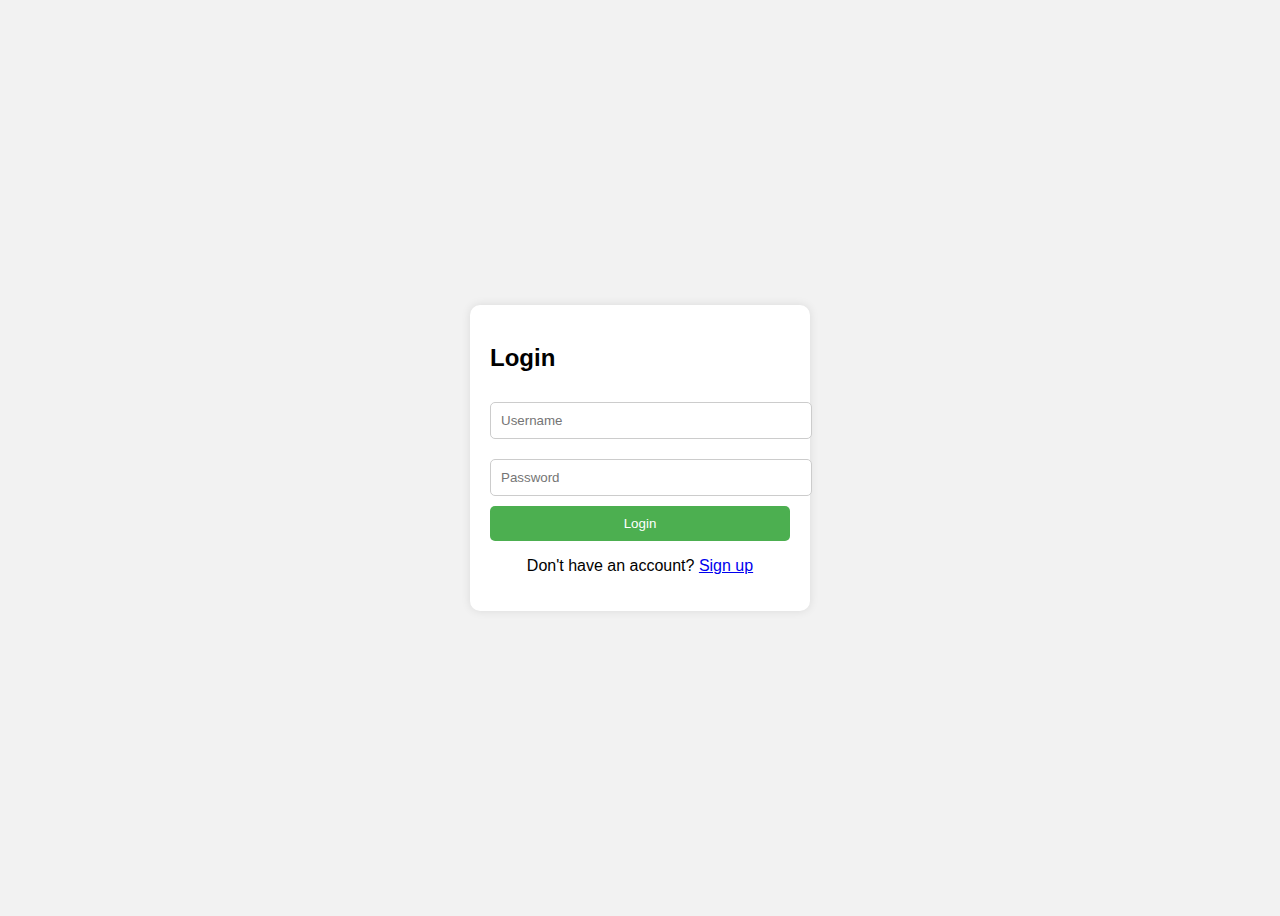
<file: index.html>
<!DOCTYPE html>
<html lang="en">
<head>
    <meta charset="UTF-8">
    <title>Login</title>
    <link rel="stylesheet" href="style.css">
</head>
<body>
    <div class="form-container">
        <h2>Login</h2>
        <form action="login.php" method="post">
            <input type="text" name="username" placeholder="Username" required>
            <input type="password" name="password" placeholder="Password" required>
            <button type="submit">Login</button>
        </form>
        <p>Don't have an account? <a href="signup.html">Sign up</a></p>
    </div>
</body>
</html>
</file>
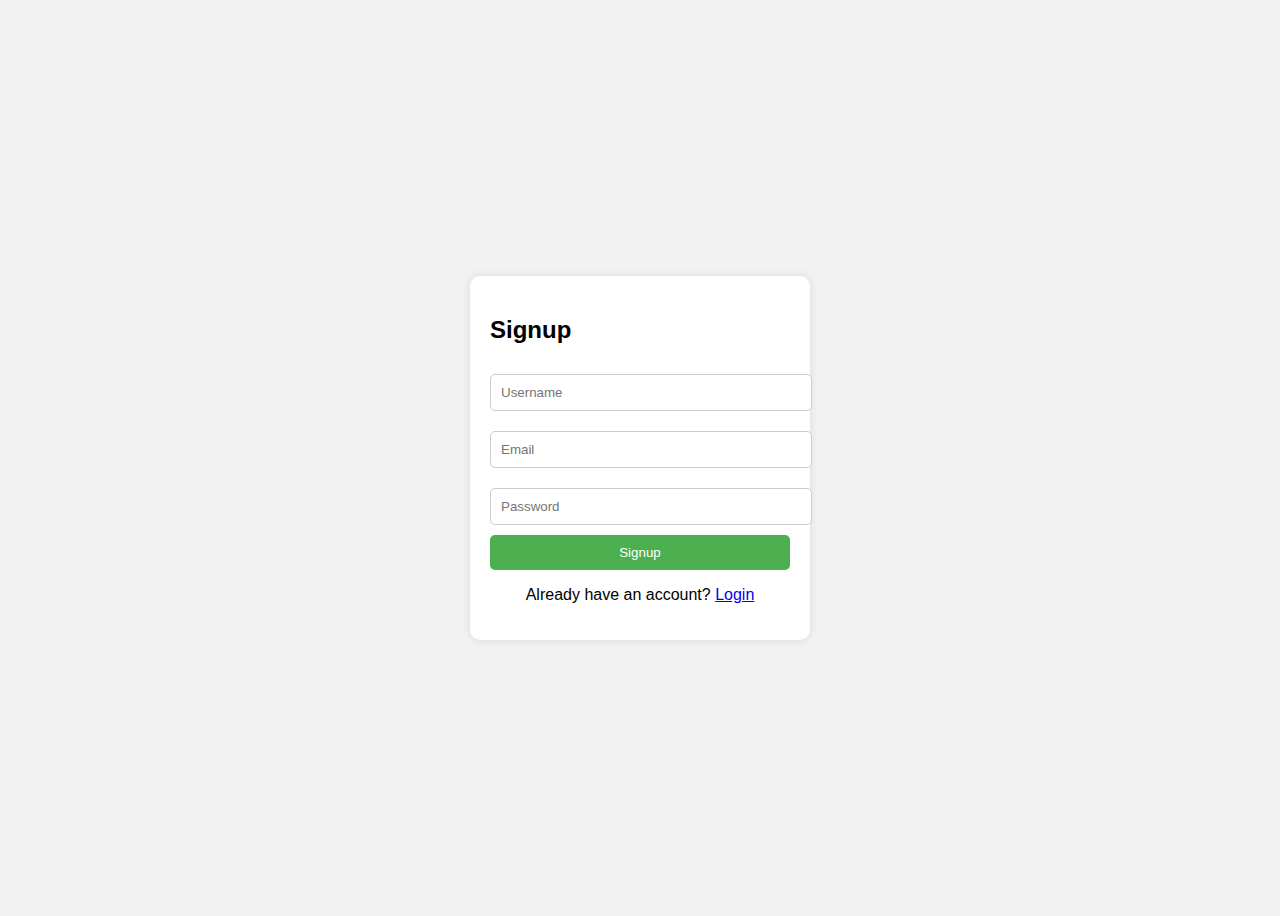
<file: signup.html>
<!DOCTYPE html>
<html lang="en">
<head>
    <meta charset="UTF-8">
    <title>Signup</title>
    <link rel="stylesheet" href="style.css">
</head>
<body>
    <div class="form-container">
        <h2>Signup</h2>
        <form action="signup.php" method="post">
            <input type="text" name="username" placeholder="Username" required>
            <input type="email" name="email" placeholder="Email" required>
            <input type="password" name="password" placeholder="Password" required>
            <button type="submit">Signup</button>
        </form>
        <p>Already have an account? <a href="index.html">Login</a></p>
    </div>
</body>
</html>
</file>
<file: style.css>
body {
    font-family: Arial, sans-serif;
    display: flex;
    justify-content: center;
    align-items: center;
    height: 100vh;
    background-color: #f2f2f2;
}

.form-container {
    background-color: #fff;
    padding: 20px;
    border-radius: 10px;
    box-shadow: 0 0 10px rgba(0, 0, 0, 0.1);
    width: 300px;
}

h2 {
    margin-bottom: 20px;
}

input {
    width: 100%;
    padding: 10px;
    margin: 10px 0;
    border: 1px solid #ccc;
    border-radius: 5px;
}

button {
    width: 100%;
    padding: 10px;
    background-color: #4CAF50;
    color: white;
    border: none;
    border-radius: 5px;
    cursor: pointer;
}

button:hover {
    background-color: #45a049;
}

p {
    text-align: center;
}
</file>
